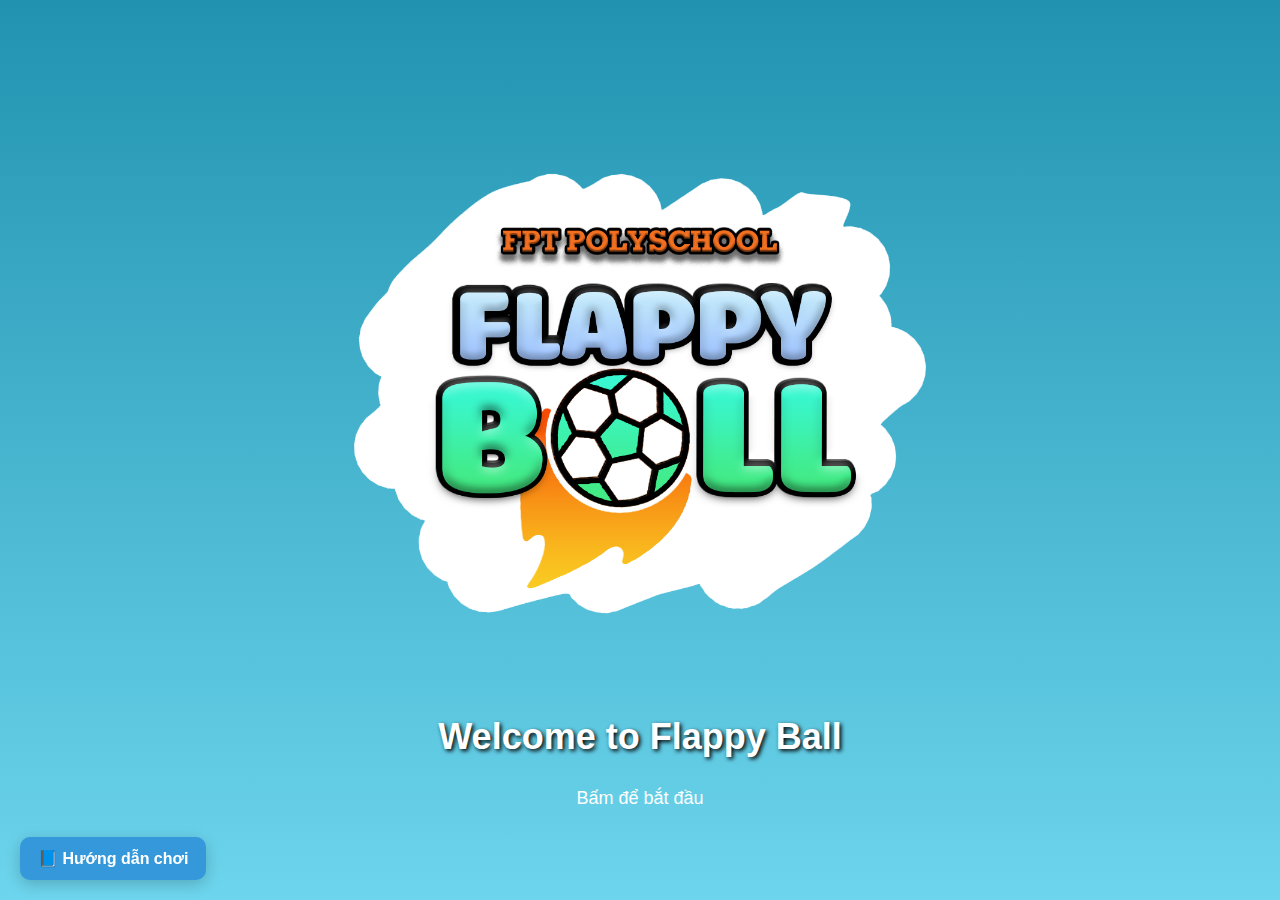
<file: index.html>
<!DOCTYPE html>
<html lang="en">

<head>
  <meta charset="UTF-8">
  <title>Welcome to Flappy Game</title>
  <style>
    * {
      margin: 0;
      padding: 0;
      box-sizing: border-box;
    }

    body {
      height: 100vh;
      background: linear-gradient(to bottom, #2193b0, #6dd5ed);
      display: flex;
      justify-content: center;
      align-items: center;
      cursor: pointer;
      font-family: 'Segoe UI', Tahoma, Geneva, Verdana, sans-serif;
    }

    .logo-container {
      text-align: center;
      animation: fadeIn 1s ease-in-out;
    }

    .logo-container img {
      width: 600px;
      animation: bounce 2s infinite;
    }

    .logo-container h1 {
      font-size: 36px;
      color: white;
      margin-top: 20px;
      text-shadow: 2px 2px 4px #000;
    }

    @keyframes bounce {

      0%,
      100% {
        transform: translateY(0);
      }

      50% {
        transform: translateY(-20px);
      }
    }

    @keyframes fadeIn {
      from {
        opacity: 0;
      }

      to {
        opacity: 1;
      }
    }

    .click-message {
      margin-top: 30px;
      font-size: 18px;
      color: #fff;
      animation: blink 1s infinite;
    }

    @keyframes blink {

      0%,
      100% {
        opacity: 1;
      }

      50% {
        opacity: 0.4;
      }
    }

    .floating {
      position: absolute;
      pointer-events: none;
      /* để không bị cản click */
      z-index: 0;
      opacity: 0.8;
    }

    .flappybird {
      width: 80px;
      top: 20%;
      left: -100px;
      animation: flyRight 12s linear infinite;
    }

    .robot {
      width: 150px;
      top: 40%;
      left: -200px;
      animation: flyRight 30s linear infinite;
    }

    .mario {
      width: 60px;
      top: 60%;
      left: -120px;
      animation: flyRight 20s linear infinite;
    }

    @keyframes flyRight {
      0% {
        left: -200px;
        transform: translateY(0);
      }

      50% {
        transform: translateY(-20px);
      }

      100% {
        left: 95%;
        transform: translateY(0);
      }
    }
    .how-to-play-btn {
  position: fixed;
  bottom: 20px;
  left: 20px;
  background-color: #3498db;
  color: white;
  padding: 12px 18px;
  border-radius: 10px;
  text-decoration: none;
  font-weight: bold;
  box-shadow: 0 4px 15px rgba(0,0,0,0.2);
  transition: background 0.3s ease;
  z-index: 999;
}

.how-to-play-btn:hover {
  background-color: #2980b9;
}
  </style>
</head>

<body onclick="window.location.href='game.html'">
  <div class="logo-container">
    <img src="Images/logo Flappy Ball.png" alt="Game Logo"
      onclick="event.stopPropagation(); window.location.href='about.html';">
    <h1>Welcome to Flappy Ball</h1>
    <div class="click-message">Bấm để bắt đầu</div>
  </div>
  <img src="Images/FlappyBir.png" class="floating flappybird">
  <img src="Images/JetpackJoyride2_GIF.gif" class="floating robot">
  <img src="Images/Mario_GIF.gif" class="floating mario">
  <a href="How-to-play.html" class="how-to-play-btn">📘 Hướng dẫn chơi</a>


</body>
</html>
</file>
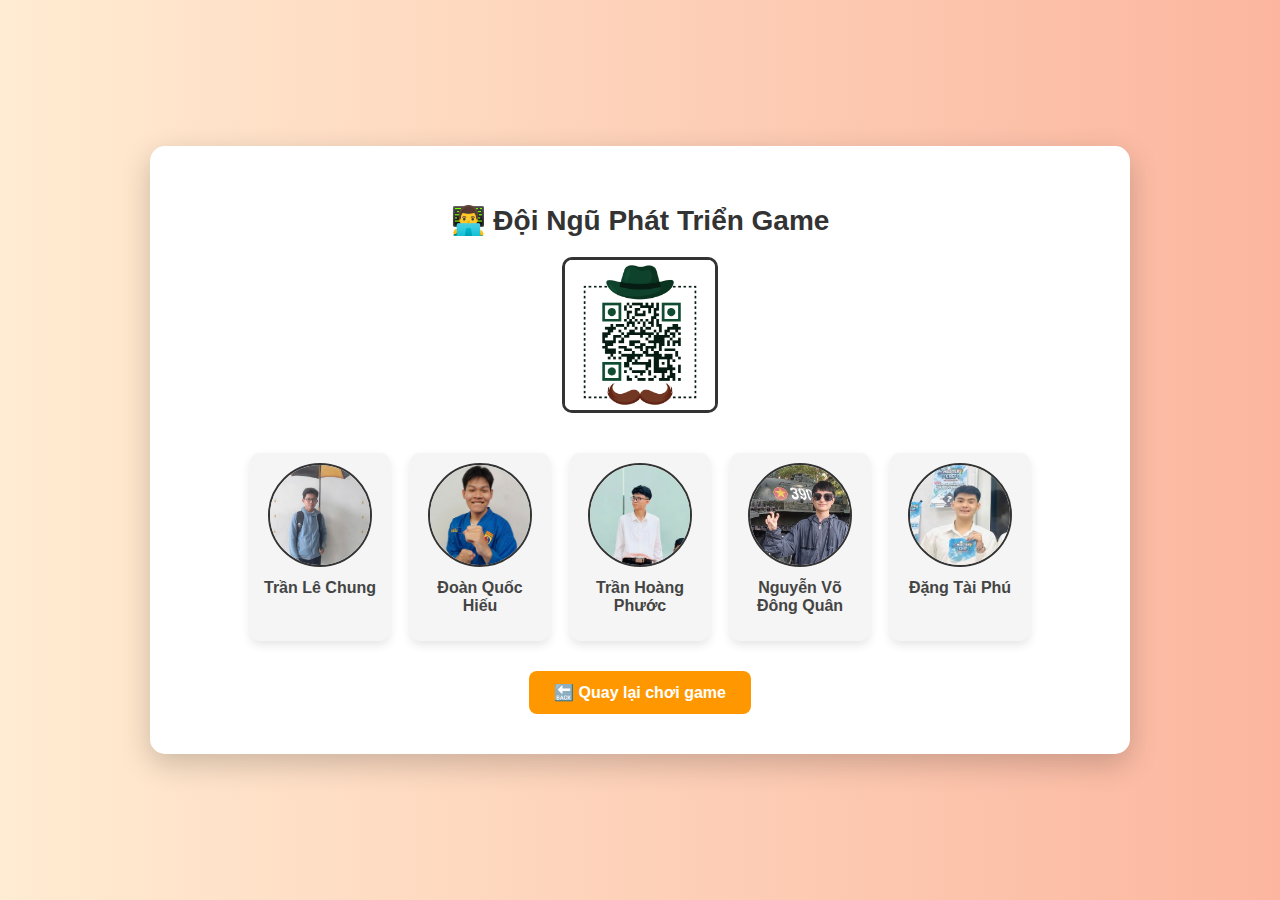
<file: about.html>
<!DOCTYPE html>
<html lang="vi">

<head>
    <meta charset="UTF-8" />
    <meta name="viewport" content="width=device-width, initial-scale=1.0" />
    <title>Giới Thiệu Nhà Phát Triển</title>
    <link rel="stylesheet" href="about.css" />
</head>

<body>
    <div class="container">
        <h1>👨‍💻 Đội Ngũ Phát Triển Game</h1>
        <div class="dev-info">
            <img src="Images/Trần Hoàng Phước.png" alt="QR Facebook" class="qr">
            <div class="dev-list">
                <div class="dev-card">
                    <a href="https://www.facebook.com/link_chung" target="_blank">
                        <img src="Images/Chung.jpg" alt="Dev 1">
                    </a>
                    <p>Trần Lê Chung</p>
                </div>
                <div class="dev-card">
                    <a href="https://www.facebook.com/link_hieu" target="_blank">
                        <img src="Images/Hieu.jpg" alt="Dev 2">
                    </a>
                    <p>Đoàn Quốc Hiếu</p>
                </div>
                <div class="dev-card">
                    <a href="https://www.facebook.com/share/16cSDLfaY7/" target="_blank">
                        <img src="Images/Phuoc.jpg" alt="Dev 3">
                    </a>
                    <p>Trần Hoàng Phước</p>
                </div>
                <div class="dev-card">
                    <a href="https://www.facebook.com/DongQuan55555" target="_blank">
                        <img src="Images/Quan.jpg" alt="Dev 4">
                    </a>
                    <p>Nguyễn Võ Đông Quân</p>
                </div>
                <div class="dev-card">
                    <a href="https://www.facebook.com/link_phu" target="_blank">
                        <img src="Images/Phu.jpg" alt="Dev 5">
                    </a>
                    <p>Đặng Tài Phú</p>
                </div>
            </div>

            <a href="index.html" class="btn">🔙 Quay lại chơi game</a>
        </div>
</body>

</html>
</file>
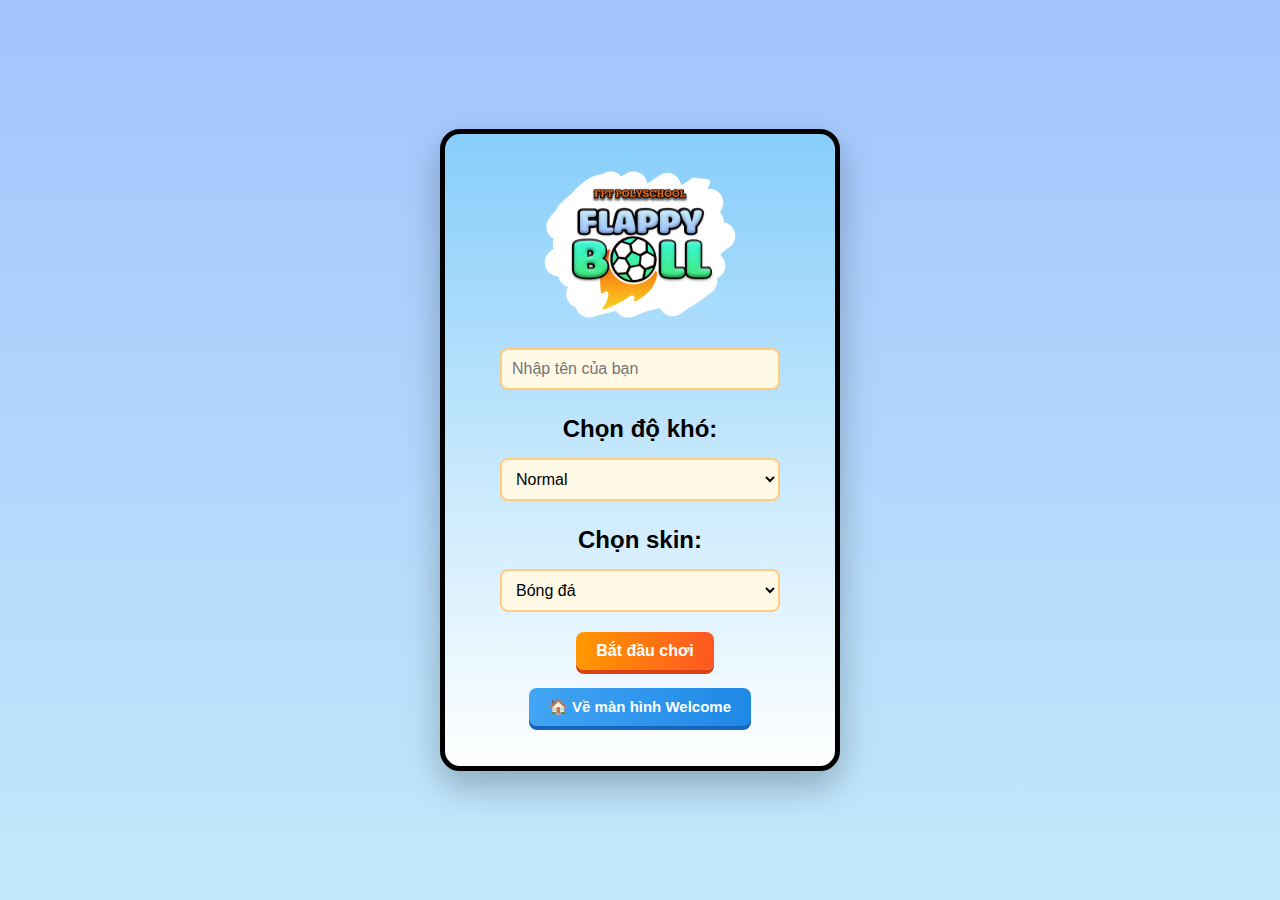
<file: game.html>
<!DOCTYPE html>
<html lang="en">

<head>
  <meta charset="UTF-8" />
  <meta name="viewport" content="width=device-width, initial-scale=1.0" />
  <title>Flappy Ball</title>
  <link rel="stylesheet" href="style2.css" />
</head>

<body>
  <!-- Màn hình bắt đầu -->
  <div id="start-screen">
    <!-- <h1 style="padding: 15px;">Flappy Ball</h1> -->
    <img src="Images/logo Flappy Ball.png" id="ingame-logo">
    <input type="text" id="player-name" placeholder="Nhập tên của bạn" />
    <h2 for="difficulty" style="padding: 15px;">Chọn độ khó:</h2>
    <select id="difficulty">
      <option value="easy">Easy</option>
      <option value="normal" selected>Normal</option>
      <option value="hard">Hard</option>
      <option value="nightmare">Nightmare</option>
      <option value="impossible">God</option>
    </select>
    <h2 for="skin-select" style="padding: 15px;">Chọn skin:</h2>
    <select id="skin-select">
      <option value="1">Bóng đá</option>
      <option value="2">Bóng chuyền</option>
      <option value="3">Tennis</option>
      <option value="4">Kickball</option>
      <option value="5">Bóng rổ</option>
      <option value="6">Bi-a</option>
      <option value="7">Bóng chày</option>
    </select>

    <button id="start-button" style="margin-top: 10px;">Bắt đầu chơi</button>
    <br><br>
    <button id="go-to-welcome-button" >🏠 Về màn hình Welcome</button>
  </div>

  <!-- Game -->
  <div id="game-container" style="display: none;">
    <div id="bird"></div>
    <div class="pipe pipe-top"></div>
    <div class="pipe pipe-bottom"></div>
    <div id="score">Score: 0</div>
    <button id="restart-button" style="display: none;">Restart</button>
    <!-- Overlay chứa bảng xếp hạng -->
    <div id="leaderboard" class="leaderboard-overlay" style="display: none;">
      <div class="leaderboard-content">
        <h2 style="padding: 15px;">BẢNG XẾP HẠNG</h2>
        <table>
          <thead>
            <tr>
              <th>Tên</th>
              <th>Điểm</th>
              <th>Độ khó</th>
            </tr>
          </thead>
          <tbody id="leaderboard-body"></tbody>
        </table>
        <div class="leaderboard-buttons">
          <button id="play-again-button">🔁 Chơi lại</button>
          <button id="back-to-home-button">🏠 Về màn hình chính</button>
          <button id="clear-leaderboard">🗑️ Xóa bảng xếp hạng</button>
        </div>

      </div>
    </div>
  </div>
  <script src="script.js"></script>
</body>

</html>
</file>
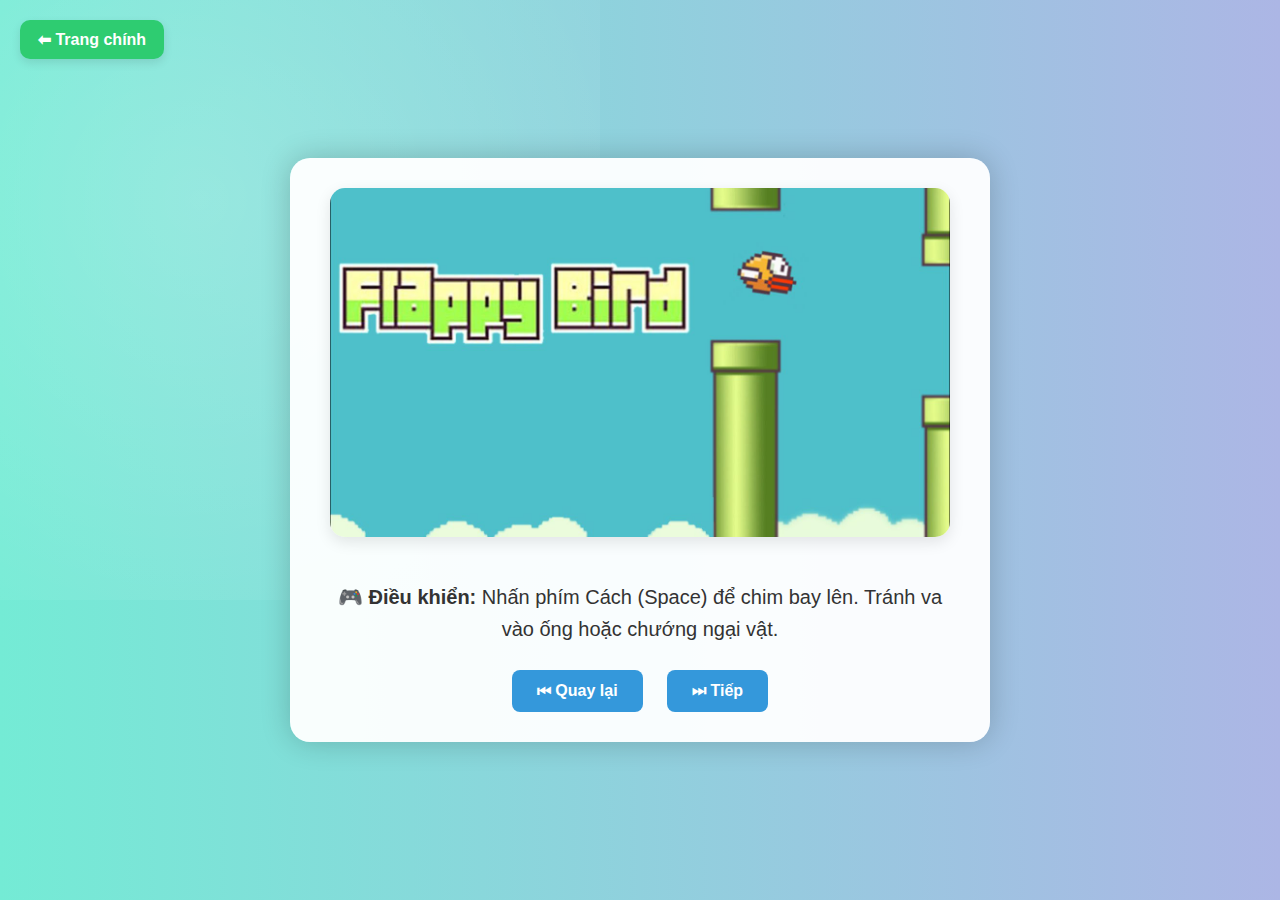
<file: How-to-play.html>
<!DOCTYPE html>
<html lang="vi">
<head>
  <meta charset="UTF-8">
  <title>Hướng Dẫn Chơi</title>
  <style>
    * {
      box-sizing: border-box;
    }

    body {
      margin: 0;
      font-family: 'Segoe UI', sans-serif;
      height: 100vh;
      background: linear-gradient(to right, #74ebd5, #ACB6E5);
      display: flex;
      justify-content: center;
      align-items: center;
      overflow: hidden;
      position: relative;
    }

    /* Hiệu ứng background hình tròn nhẹ */
    body::before {
      content: "";
      position: absolute;
      width: 800px;
      height: 800px;
      background: radial-gradient(circle, rgba(255,255,255,0.2), transparent);
      top: -200px;
      left: -200px;
      z-index: 0;
      animation: float 10s infinite linear;
    }

    @keyframes float {
      0% { transform: translate(0, 0); }
      50% { transform: translate(30px, 20px); }
      100% { transform: translate(0, 0); }
    }

    .slide-container {
      position: relative;
      z-index: 2;
      background: rgba(255, 255, 255, 0.95);
      box-shadow: 0 0 30px rgba(0,0,0,0.2);
      border-radius: 20px;
      padding: 30px 40px;
      width: 90%;
      max-width: 700px;
      text-align: center;
      animation: fadeIn 0.8s ease;
    }

    @keyframes fadeIn {
      from { opacity: 0; transform: translateY(20px); }
      to { opacity: 1; transform: translateY(0); }
    }

    .slide img {
      max-width: 100%;
      border-radius: 15px;
      margin-bottom: 20px;
      box-shadow: 0 5px 15px rgba(0,0,0,0.1);
    }

    .slide p {
      font-size: 20px;
      line-height: 1.6;
      font-weight: 500;
      color: #333;
    }

    .nav-buttons {
      margin-top: 25px;
    }

    .nav-buttons button {
      padding: 12px 25px;
      margin: 0 10px;
      font-size: 16px;
      font-weight: bold;
      border: none;
      border-radius: 8px;
      background: #3498db;
      color: white;
      cursor: pointer;
      transition: background 0.3s ease;
    }

    .nav-buttons button:hover {
      background: #217dbb;
    }

    .back-home {
      position: absolute;
      top: 20px;
      left: 20px;
      text-decoration: none;
      background: #2ecc71;
      color: white;
      padding: 10px 18px;
      border-radius: 10px;
      font-weight: bold;
      box-shadow: 0 4px 10px rgba(0,0,0,0.1);
      z-index: 3;
    }
  </style>
</head>
<body>

  <a href="index.html" class="back-home">⬅ Trang chính</a>

  <div class="slide-container">
    <div class="slide" id="slide">
      <!-- Nội dung slide sẽ được render ở đây -->
    </div>

    <div class="nav-buttons">
      <button onclick="prevSlide()">⏮ Quay lại</button>
      <button onclick="nextSlide()">⏭ Tiếp</button>
    </div>
  </div>

  <script>
    const slides = [
      {
        image: "Images/Slide1.jpg",
        text: "🎮 <strong>Điều khiển:</strong> Nhấn phím Cách (Space) để chim bay lên. Tránh va vào ống hoặc chướng ngại vật."
      },
      {
        image: "Images/Slide 2.jpg",
        text: "🏆 <strong>Điểm số:</strong> Vượt qua mỗi cặp ống bạn sẽ được +1 điểm. Càng đi xa điểm càng cao!"
      },
      {
        image: "Images/Slide 3.jpg",
        text: "🔄 <strong>Chơi lại:</strong> Khi kết thúc game, nhấn nút Restart để chơi lại hoặc quay về trang chính."
      }
    ];

    let currentSlide = 0;

    function showSlide(index) {
      const slide = slides[index];
      document.getElementById("slide").innerHTML = `
        <img src="${slide.image}" alt="Slide hướng dẫn">
        <p>${slide.text}</p>
      `;
    }

    function nextSlide() {
      currentSlide = (currentSlide + 1) % slides.length;
      showSlide(currentSlide);
    }

    function prevSlide() {
      currentSlide = (currentSlide - 1 + slides.length) % slides.length;
      showSlide(currentSlide);
    }

    showSlide(currentSlide);
  </script>

</body>
</html>
</file>
<file: about.css>
body {
  margin: 0;
  padding: 0;
  font-family: 'Segoe UI', sans-serif;
  background: linear-gradient(to right, #ffecd2, #fcb69f);
  display: flex;
  justify-content: center;
  align-items: center;
  min-height: 100vh;
}

.container {
  background: white;
  padding: 40px;
  border-radius: 15px;
  box-shadow: 0 10px 30px rgba(0,0,0,0.2);
  max-width: 900px;
  width: 90%;
  text-align: center;
}

h1 {
  font-size: 28px;
  color: #333;
  margin-bottom: 20px;
}

.qr {
  width: 150px;
  margin-bottom: 20px;
  border: 3px solid #333;
  border-radius: 10px;
}

.dev-info {
  display: flex;
  flex-direction: column;
  align-items: center;
}

.dev-list {
  display: flex;
  flex-wrap: wrap;
  justify-content: center;
  gap: 20px;
  margin-top: 20px;
}

.dev-card {
  background: #f5f5f5;
  border-radius: 10px;
  padding: 10px;
  width: 120px;
  box-shadow: 0 4px 10px rgba(0,0,0,0.1);
  transition: transform 0.3s ease;
}

.dev-card:hover {
  transform: translateY(-5px);
}

.dev-card img {
  width: 100px;
  height: 100px;
  object-fit: cover;        /* Cắt ảnh cho vừa khung */
  border-radius: 50%;
  border: 2px solid #333;
}

.dev-card p {
  margin-top: 8px;
  font-weight: 600;
  color: #444;
}

.btn {
  margin-top: 30px;
  display: inline-block;
  background-color: #ff9800;
  color: white;
  padding: 12px 25px;
  border-radius: 8px;
  text-decoration: none;
  font-weight: bold;
  transition: background 0.3s ease;
}

.btn:hover {
  background-color: #f57c00;
}
</file>
<file: style2.css>
/* Reset chung */
* {
  margin: 0;
  padding: 0;
  box-sizing: border-box;
}

img {
  text-align: center;
  width: 200px;
  animation: fadeIn 1s ease-in-out;
  animation: bounce 2s infinite;
}

@keyframes bounce {

  0%,
  100% {
    transform: translateY(0);
  }

  50% {
    transform: translateY(-20px);
  }
}

@keyframes fadeIn {
  from {
    opacity: 0;
  }

  to {
    opacity: 1;
  }
}

body {
  font-family: 'Segoe UI', Tahoma, Geneva, Verdana, sans-serif;
  background: linear-gradient(to bottom, #a1c4fd, #c2e9fb);
  display: flex;
  justify-content: center;
  align-items: center;
  height: 100vh;
  overflow: hidden;
}

/* Khung game chính */
#game-container {
  /* position: relative;
  width: 400px;
  height: 600px;
  background: linear-gradient(to bottom, #ffefbc, #ffc2b5);
  border: 6px dashed #ff6b81;
  overflow: hidden;
  border-radius: 25px;
  box-shadow: 0 15px 30px rgba(0, 0, 0, 0.2);
  display: none; */
  position: relative;
  width: 400px;
  height: 600px;
  background: linear-gradient(to bottom, #87cefa, #ffffff);
  border: 5px solid #333;
  overflow: hidden;
  border-radius: 15px;
  box-shadow: 0 10px 25px rgba(0,0,0,0.3);
  display: none;
}

/* Nhân vật bóng */
#bird {
  position: absolute;
  width: 45px;
  height: 45px;
  background-image: url('img/ball-1.png');
  /* Thêm hình ảnh nếu có */
  background-size: cover;
  border-radius: 50%;
  top: 200px;
  left: 50px;
  transition: transform 0.2s ease-in-out;
  animation: float 1.5s ease-in-out infinite;
}

@keyframes float {
  0% {
    transform: translateY(0);
  }

  50% {
    transform: translateY(-8px);
  }

  100% {
    transform: translateY(0);
  }
}

/* Ống nước */
.pipe-top,
.pipe-bottom {
  position: absolute;
  width: 60px;
  background: linear-gradient(to right, #55efc4, #00cec9);
  border: 2px solid #00b894;
  box-shadow: 2px 2px 10px rgba(0, 0, 0, 0.2);
}

.pipe-top {
  top: 0;
  border-radius: 0 0 15px 15px;
}

.pipe-bottom {
  bottom: 0;
  border-radius: 15px 15px 0 0;
}

/* Điểm số */
#score {
  position: absolute;
  top: 10px;
  left: 10px;
  font-size: 26px;
  font-weight: bold;
  color: #2d3436;
  background: rgba(255, 255, 255, 0.7);
  padding: 8px 16px;
  border-radius: 10px;
  box-shadow: 0 2px 5px rgba(0, 0, 0, 0.2);
}

/* Màn hình bắt đầu */
#start-screen {
  text-align: center;
  background: linear-gradient(to bottom, #87cefa, #ffffff);
  padding: 40px 20px;
  padding-top: 10px;
  border-radius: 20px;
  box-shadow: 0 15px 35px rgba(0, 0, 0, 0.25);
  border: 5px solid #000000;
  max-width: 400px;
  width: 90%;
  animation: pop-in 0.4s ease;
}


@keyframes pop-in {
  0% {
    transform: scale(0.85);
    opacity: 0;
  }

  100% {
    transform: scale(1);
    opacity: 1;
  }
}


#start-button,
#restart-button {
  margin-left: 10px;
  padding: 10px 20px;
  background: linear-gradient(to right, #ff9800, #ff5722);
  color: white;
  font-size: 16px;
  font-weight: bold;
  border: none;
  border-radius: 8px;
  box-shadow: 0 4px 0 #d84315;
  cursor: pointer;
  transition: all 0.2s ease;
}

#start-button:hover,
#restart-button:hover {
  transform: translateY(-2px);
  background: linear-gradient(to right, #ff7043, #ff5722);
}

#restart-button {
  position: absolute;
  top: 50%;
  left: 50%;
  transform: translate(-50%, -50%);
  display: none;
}

/* Form chọn tên, độ khó, skin */
#player-name,
#difficulty,
#skin-select {
  padding: 10px;
  font-size: 16px;
  border-radius: 8px;
  border: 2px solid #ffcc80;
  background-color: #fff9e6;
  margin-bottom: 10px;
  width: 80%;
}


/* Overlay bảng xếp hạng */
.leaderboard-overlay {
  position: fixed;
  top: 0;
  left: 0;
  width: 100vw;
  height: 100vh;
  background: rgba(0, 0, 0, 0.6);
  display: flex;
  justify-content: center;
  align-items: center;
  z-index: 9999;
}

.leaderboard-content {
  background: #fffbea;
  padding: 30px 40px;
  border-radius: 20px;
  box-shadow: 0 0 30px rgba(255, 193, 7, 0.8);
  width: 90%;
  max-width: 500px;
  text-align: center;
  font-family: 'Segoe UI', Tahoma, Geneva, Verdana, sans-serif;
}

.leaderboard-content table {
  width: 100%;
  border-collapse: collapse;
  margin-bottom: 20px;
}

.leaderboard-content th,
.leaderboard-content td {
  border: 1px solid #ddd;
  padding: 10px;
  font-weight: 600;
}

.leaderboard-content th {
  background-color: #ffeaa7;
  color: #6d4c41;
}

.leaderboard-content tbody tr:nth-child(even) {
  background-color: #fffde7;
}

/* Các nút trong leaderboard */
#clear-leaderboard,
#play-again-button,
#back-to-home-button,
#go-to-welcome-button {
  padding: 10px 20px;
  background: linear-gradient(to right, #42a5f5, #1e88e5);
  color: white;
  border: none;
  font-size: 15px;
  font-weight: 600;
  border-radius: 8px;
  box-shadow: 0 4px 0 #1565c0;
  cursor: pointer;
  transition: 0.3s ease;
}

#clear-leaderboard {
  background-color: #0984e3;
}

#clear-leaderboard:hover {
  background: linear-gradient(to right, #1e88e5, #1976d2);
  transform: translateY(-2px);
}

#play-again-button {
  text-align: center;
  background-color: #0984e3;
}

#play-again-button:hover {
  background: linear-gradient(to right, #1e88e5, #1976d2);
  transform: translateY(-2px);
}

#back-to-home-button,
#go-to-welcome-button {
  background-color: #0984e3;
}

#back-to-home-button:hover,
#go-to-welcome-button:hover {
  background: linear-gradient(to right, #1e88e5, #1976d2);
  transform: translateY(-2px);
}

/* Các phần tử đạn và kẻ địch */
.enemy {
  position: absolute;
  width: 40px;
  height: 40px;
  background-color: black;
  border-radius: 50%;
  z-index: 2;
}

.bullet {
  position: absolute;
  width: 20px;
  height: 20px;
  background-color: red;
  border-radius: 50%;
}

/* Container cho nhóm nút */
.leaderboard-buttons {
  display: flex;
  justify-content: center;
  align-items: center;
  flex-wrap: wrap;
  gap: 12px;
  margin-top: 25px;
}

/* Style chung cho tất cả nút */
.leaderboard-buttons button {
  padding: 10px 20px;
  font-size: 15px;
  font-weight: bold;
  border: none;
  border-radius: 10px;
  cursor: pointer;
  box-shadow: 0 3px 0 rgba(0, 0, 0, 0.2);
  transition: all 0.2s ease;
  min-width: 160px;
}

.smoke {
  position: absolute;
  width: 30px;
  height: 15px;
  background: radial-gradient(ellipse at center, rgb(255, 255, 255), rgba(165, 165, 165, 0));
  border-radius: 50%;
  animation: smokeUp 0.7s ease-out forwards;
  pointer-events: none;
  z-index: 1;
}

@keyframes smokeUp {
  0% {
    opacity: 1;
    transform: scale(2) translateY(0px);
  }


  100% {
    opacity: 0;
    transform: scale(2.5) translateY(-20px);
  }
}
</file>
